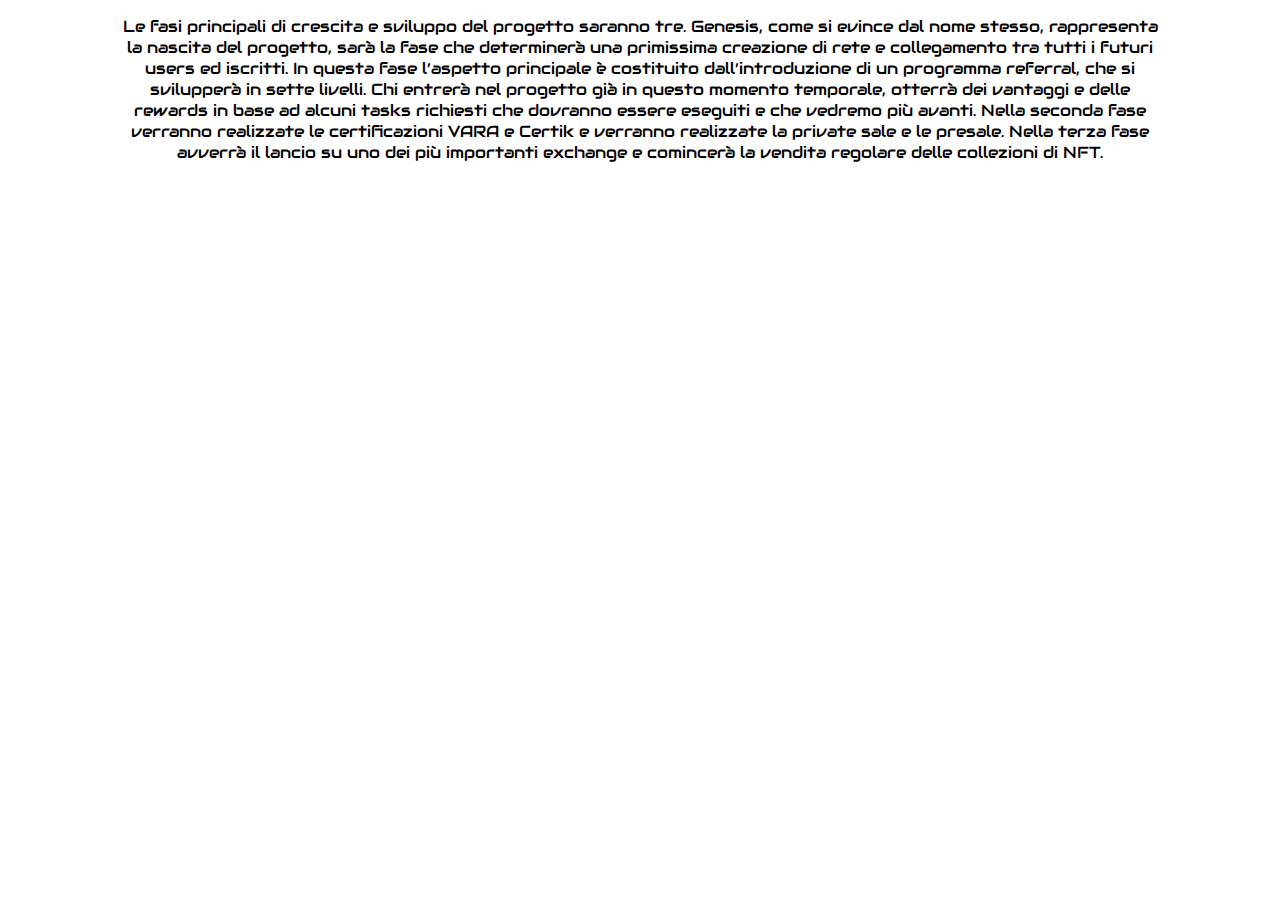
<file: goals.html>
<!DOCTYPE html>
<html>
    <head>
        <title>
            mission
        </title>
        <link rel="stylesheet" href="https://fonts.googleapis.com/css?family=Audiowide">
        <style>
            html{
                background:rgb(255, 255, 255, 0);
                overflow-y:hidden;
            }
            p{
                text-align: center;
                background: none;
                font-family: Audiowide, sans-serif !important;
                font-size: 1.02em;
                margin-left:9%;
                margin-right:9%;
            }
        </style>
    </head>
    <body>
        <p>
            Le fasi principali di crescita e sviluppo 
            del progetto saranno tre. Genesis, come si 
            evince dal nome stesso, rappresenta la nascita 
            del progetto, sarà la fase che determinerà una 
            primissima creazione di rete e collegamento tra 
            tutti i futuri users ed iscritti. In questa fase 
            l’aspetto principale è costituito dall’introduzione 
            di un programma referral, che si svilupperà in sette 
            livelli. Chi entrerà nel progetto già in questo 
            momento temporale, otterrà dei vantaggi e delle 
            rewards in base ad alcuni tasks richiesti che dovranno
             essere eseguiti e che vedremo più avanti. Nella seconda fase 
             verranno realizzate le certificazioni VARA e Certik e verranno 
             realizzate la private sale e le presale. Nella terza fase avverrà
              il lancio su uno dei più importanti exchange e comincerà la vendita 
              regolare delle collezioni di NFT.
        </p>
    </body>
    
    </head>
</html>
</file>
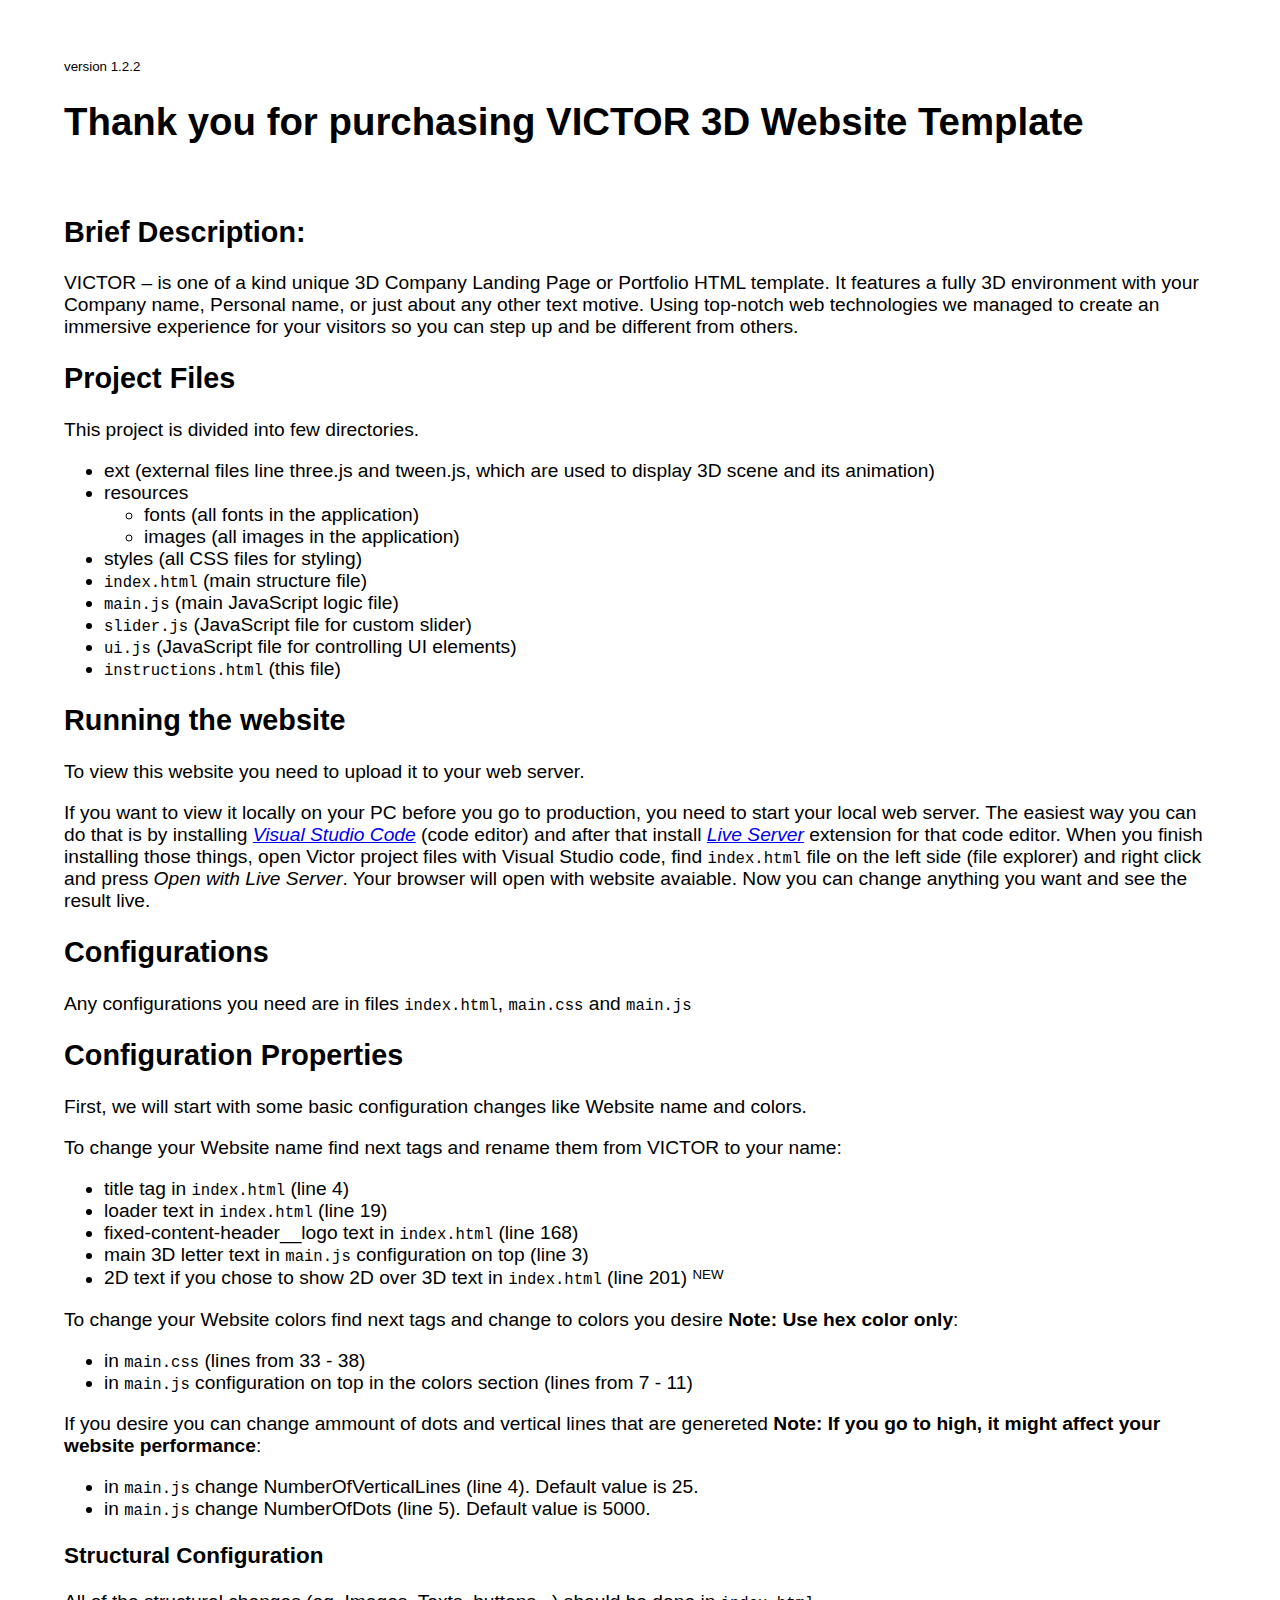
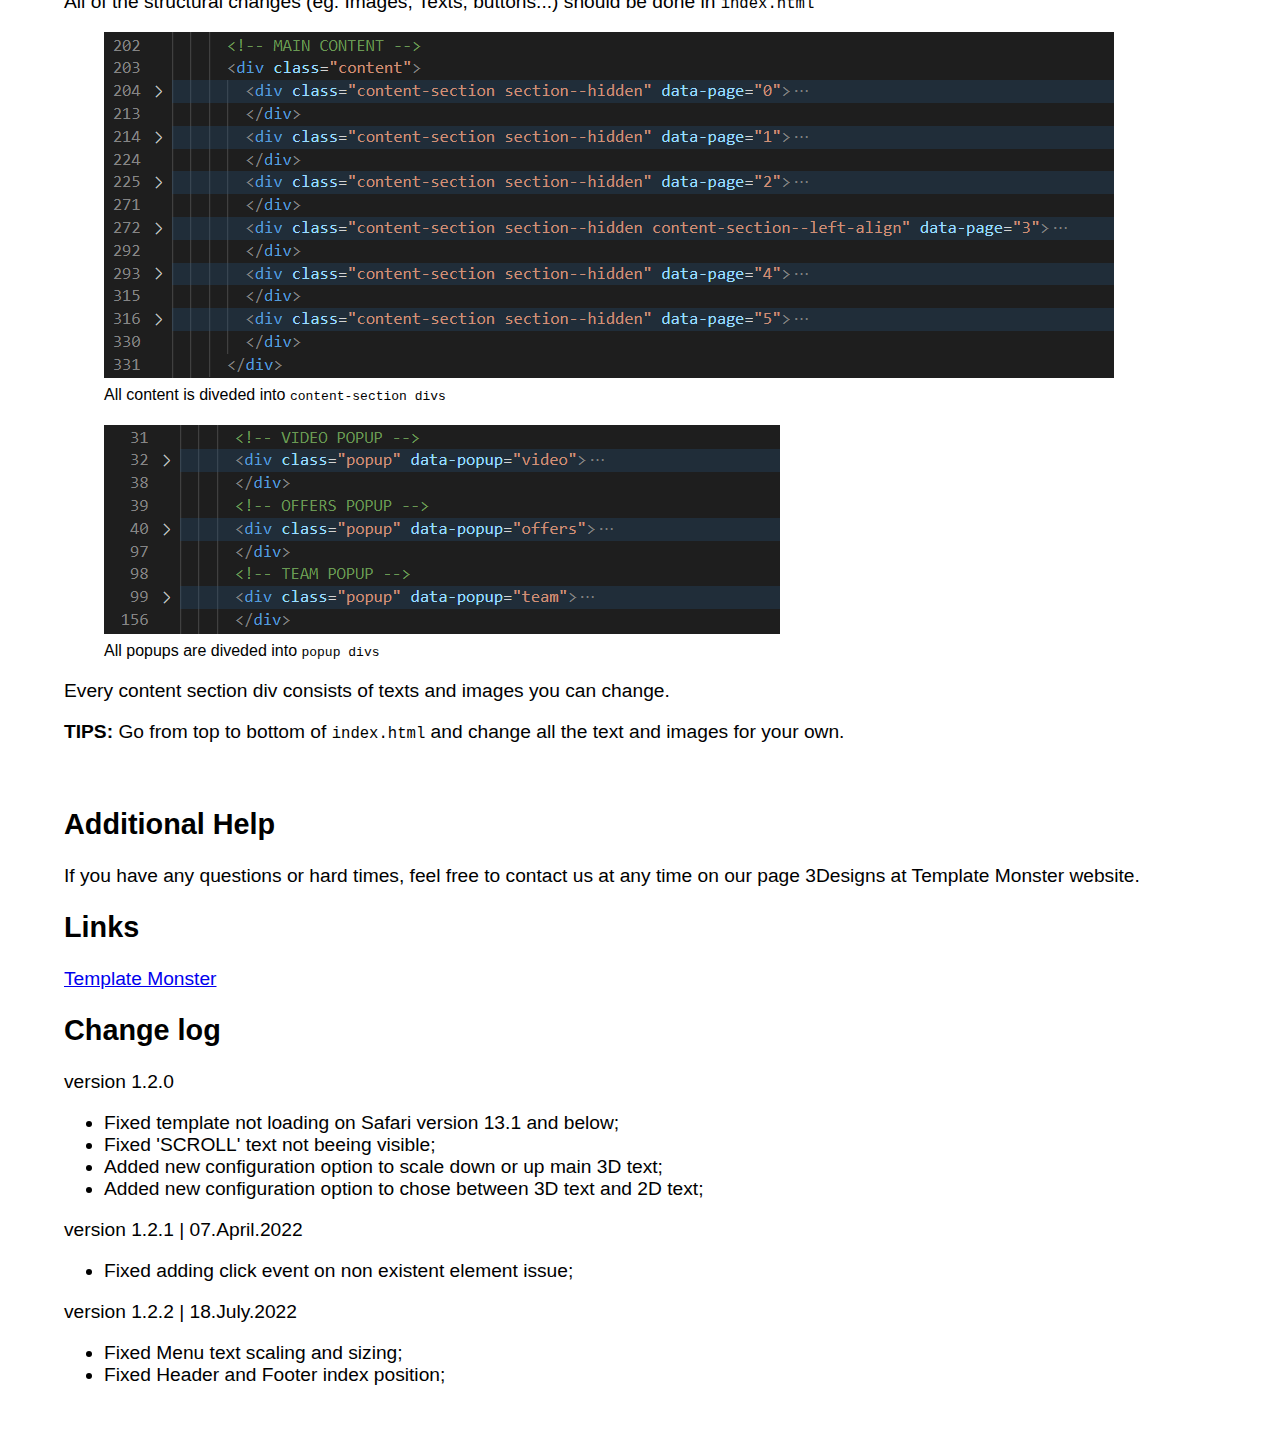
<file: instructions.html>
<!DOCTYPE html>
<html lang="en">
  <title>Instructions</title>
  <meta name="viewport" content="width=device-width, minimum-scale=1.0, maximum-scale=5.0"/>
  <meta name="description" content="Author: 3Designs, Category: 3D Webdesign"/>
  <body>
    <span><small><sub>version 1.2.2</sub></small></span>
    <h1>Thank you for purchasing VICTOR 3D Website Template</h1><br>
    
    <h2><b>Brief Description:</b></h2>
    <p>VICTOR – is one of a kind unique 3D Company Landing Page or Portfolio HTML template.
      It features a fully 3D environment with your Company name, Personal name, or just about any other text motive.
      Using top-notch web technologies we managed to create an immersive experience for your visitors so you can step up
      and be different from others.</p>
    
    <h2><b>Project Files</b></h2>
    <p>This project is divided into few directories.</p>
    <ul>
      <li>ext <span>(external files line three.js and tween.js, which are used to display 3D scene and its animation)</span></li>
      <li>resources 
        <ul>
          <li>fonts <span>(all fonts in the application)</span></li>
          <li>images <span>(all images in the application)</span></li>
        </ul>
      </li>
      <li>styles <span>(all CSS files for styling)</span></li>
      <li><code>index.html</code> <span>(main structure file)</span></li>
      <li><code>main.js</code> <span>(main JavaScript logic file)</span></li>
      <li><code>slider.js</code> <span>(JavaScript file for custom slider)</span></li>
      <li><code>ui.js</code> <span>(JavaScript file for controlling UI elements)</span></li>
      <li><code>instructions.html</code> <span>(this file)</span></li>
    </ul>

    <h2><b>Running the website</b></h2>
    <p>To view this website you need to upload it to your web server.</p>
    <p>If you want to view it locally on your PC before you go to production, you need to start your local web server. The easiest way you
      can do that is by installing <a href="https://code.visualstudio.com/"><i>Visual Studio Code</i></a> (code editor) and after that install
      <a href="https://marketplace.visualstudio.com/items?itemName=ritwickdey.LiveServer"><i>Live Server</i></a> extension for that code editor. 
      When you finish installing those things, open Victor project files with Visual Studio code, find <code>index.html</code> file
      on the left side (file explorer) and right click and press <i>Open with Live Server</i>. Your browser will open with website avaiable.
      Now you can change anything you want and see the result live. </p>

    <h2><b>Configurations</b></h2>
    <p>Any configurations you need are in files <code>index.html</code>, <code>main.css</code> and <code>main.js</code></p>

    <h2><b>Configuration Properties</b></h2>
    <p>First, we will start with some basic configuration changes like Website name and colors.</p>
    <p>To change your Website name find next tags and rename them from VICTOR to your name:</p>
    <ul>
      <li>title tag in <code>index.html</code> (line 4)</li>
      <li>loader text in <code>index.html</code> (line 19)</li>
      <li>fixed-content-header__logo text in <code>index.html</code> (line 168)</li>
      <li>main 3D letter text in <code>main.js</code> configuration on top (line 3)</li>
      <li>2D text if you chose to show 2D over 3D text in <code>index.html</code> (line 201) <small><sup>NEW</sup></small></li>
    </ul>

    <p>To change your Website colors find next tags and change to colors you desire <b>Note: Use hex color only</b>:</p>
    <ul>
      <li>in <code>main.css</code> (lines from 33 - 38)</li>
      <li>in <code>main.js</code> configuration on top in the colors section (lines from 7 - 11)</li>
    </ul>

    <p>If you desire you can change ammount of dots and vertical lines that are genereted <b>Note: If you go to high, it might affect your website performance</b>:</p>
    <ul>
      <li>in <code>main.js</code> change NumberOfVerticalLines (line 4). Default value is 25.</li>
      <li>in <code>main.js</code> change NumberOfDots (line 5). Default value is 5000.</li>
    </ul>

    <h3>Structural Configuration</h3>
    <p>All of the structural changes (eg. Images, Texts, buttons...) should be done in <code>index.html</code></p>
    <figure>
      <img src="./resources/instructions/instructions-content-section.png" alt="Instructions image #1" />
      <figcaption><small>All content is diveded into <code>content-section divs</code></small></figcaption>
    </figure>
    <figure>
      <img src="./resources/instructions/instructions-popups.png" alt="Instructions image #2" />
      <figcaption><small>All popups are diveded into <code>popup divs</code></small></figcaption>
    </figure>
    <p>Every content section div consists of texts and images you can change.</p>
    <p><b>TIPS:</b> Go from top to bottom of <code>index.html</code> and change all the text and images for your own.</p>
    <br>

    <h2>Additional Help</h2>
    <p>If you have any questions or hard times, feel free to contact us at any time on our page 3Designs at Template Monster website.</p>

    <h2>Links</h2>
    <a href="https://www.templatemonster.com/">Template Monster</a>

    <h2>Change log</h2>
    <span>version 1.2.0</span>
    <ul>
      <li>Fixed template not loading on Safari version 13.1 and below;</li>
      <li>Fixed 'SCROLL' text not beeing visible;</li>
      <li>Added new configuration option to scale down or up main 3D text;</li>
      <li>Added new configuration option to chose between 3D text and 2D text;</li>
    </ul>
    <span>version 1.2.1 | 07.April.2022</span>
    <ul>
      <li>Fixed adding click event on non existent element issue;</li>
    </ul>
    <span>version 1.2.2 | 18.July.2022</span>
    <ul>
      <li>Fixed Menu text scaling and sizing;</li>
      <li>Fixed Header and Footer index position;</li>
    </ul>
  </body>
</html>

<style>
  body {
    max-width: 1500px;
    padding: 50px 5%;
    margin: 0 auto;
    font-family: 'Segoe UI', Tahoma, Geneva, Verdana, sans-serif;
    font-size: 1.2em;
  }
</style>
</file>
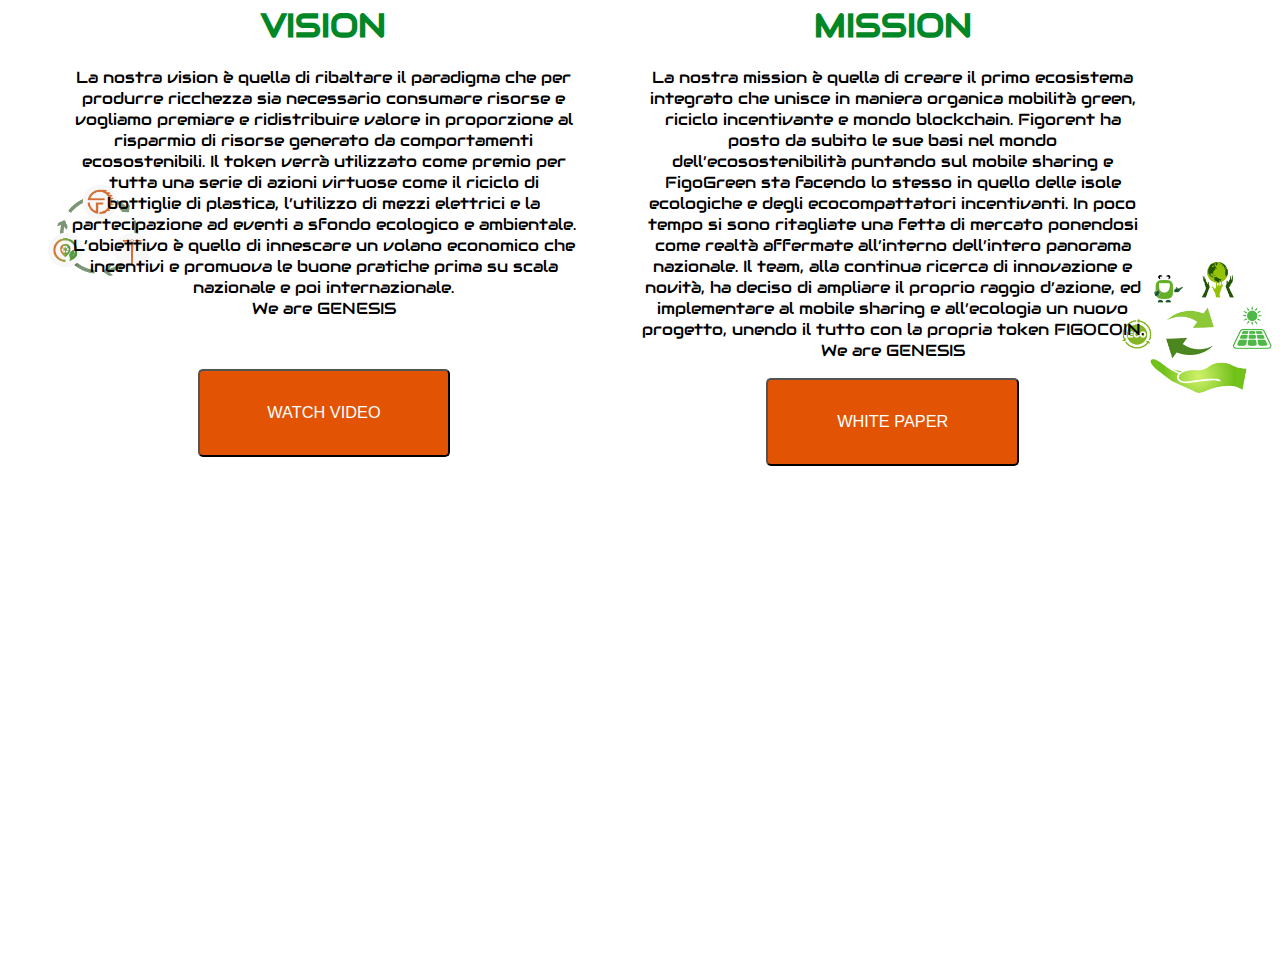
<file: missionvision.html>
<html>
	<head>
		<title>Mission e Vision</title>
		<link rel="stylesheet" href="https://fonts.googleapis.com/css?family=Audiowide"/>
	</head>
	<style>
		html{
		font-family: Audiowide, sans-serif !important;
		font-size: 1em;
		background:rgb(255,255,255,0);
		overflow-y:hidden;
		overflow-x:hidden;
		}
		#missiont{
		color:#008728;
		}
		#visiont{
		color:#008728;
		}
		button{
		width: 50%;
		height: auto;
		background: #e25303;
		color: white;
		border-radius: 5px;
		height:10%;
		font-size: 1em;
		}
		#left{
		float:left;
		width:40%;
		padding:5%;
		}
		#missionb{
		margin-top: 6.5%;
		}
		#right{
		float:left;
		width:40%;
		padding:5%;
		margin-left: -5%;
		}
		#visioni{
		position: absolute;
		margin-top: -15%;
		z-index: -1;
		width: 18%;
		margin-left: 5%;
		}
		#missioni{
	    	position: absolute;
	    	margin-left: -25%;
	    	width: 15%;
	    	z-index: -1;
	    	margin-top: 15%;
			}
		#row{
		text-align: center;
		width: 100%;
		font-size: 1.02em;
		margin-top: -7%;
		}
	</style>
<body>
	<div id="row">
		<div id="left">
	  		<img id="missioni" src="missionevisionimg/loghii.png"/>
          		<h1 id="missiont" class="content-section__title">VISION</h1>
          		<p id="missionp" class="content-section__text">
			La nostra vision è quella di ribaltare il paradigma che per produrre ricchezza sia necessario consumare 
			risorse e vogliamo premiare e ridistribuire valore in proporzione al risparmio di risorse generato da 
			comportamenti ecosostenibili. Il token verrà utilizzato come premio per tutta una serie di azioni virtuose 
			come il riciclo di bottiglie di plastica, l’utilizzo di mezzi elettrici e la partecipazione ad eventi a sfondo 
			ecologico e ambientale. L’obiettivo è quello di innescare un volano economico che incentivi e promuova le buone
			pratiche prima su scala nazionale e poi internazionale.
			<br>We are <span class="emphasize">GENESIS</span></p>
          		<button id="missionb" class="content-section__button button button--icon" id="button_video">
				<a href="https://gnswhitelist.tkrev.com/" style="text-decoration:none;color:white"><span>WATCH VIDEO</span></a>
          		</button>
		</div>
		<div id="right">
	  		<h1 id="visiont"class="content-section__title">MISSION</h1>
          		<p id="visionp" style="text-aling:justify;" class="content-section__text">
			La nostra mission è quella di creare il primo ecosistema integrato che unisce in maniera organica mobilità green, 
			riciclo incentivante e mondo blockchain. Figorent ha posto da subito le sue basi nel mondo dell’ecosostenibilità
			puntando sul mobile sharing e FigoGreen sta facendo lo stesso in quello delle isole ecologiche e degli ecocompattatori 
			incentivanti. In poco tempo si sono ritagliate una fetta di mercato ponendosi come realtà affermate all’interno dell’intero 
			panorama nazionale. Il team, alla continua ricerca di innovazione e novità, ha deciso di ampliare il proprio raggio d’azione,
			ed implementare al mobile sharing e all’ecologia un nuovo progetto, unendo il tutto con la propria token FIGOCOIN.
			<br>We are <span class="emphasize">GENESIS</span></p>
          		<button id="visionb" class="content-section__button button button--icon" id="button_video">
            	<span>WHITE PAPER</span>
          		</button>
	  		<img id="visioni" src="missionevisionimg/mano.png"/>
		</div>
	</div>
</body>
</html>
</file>
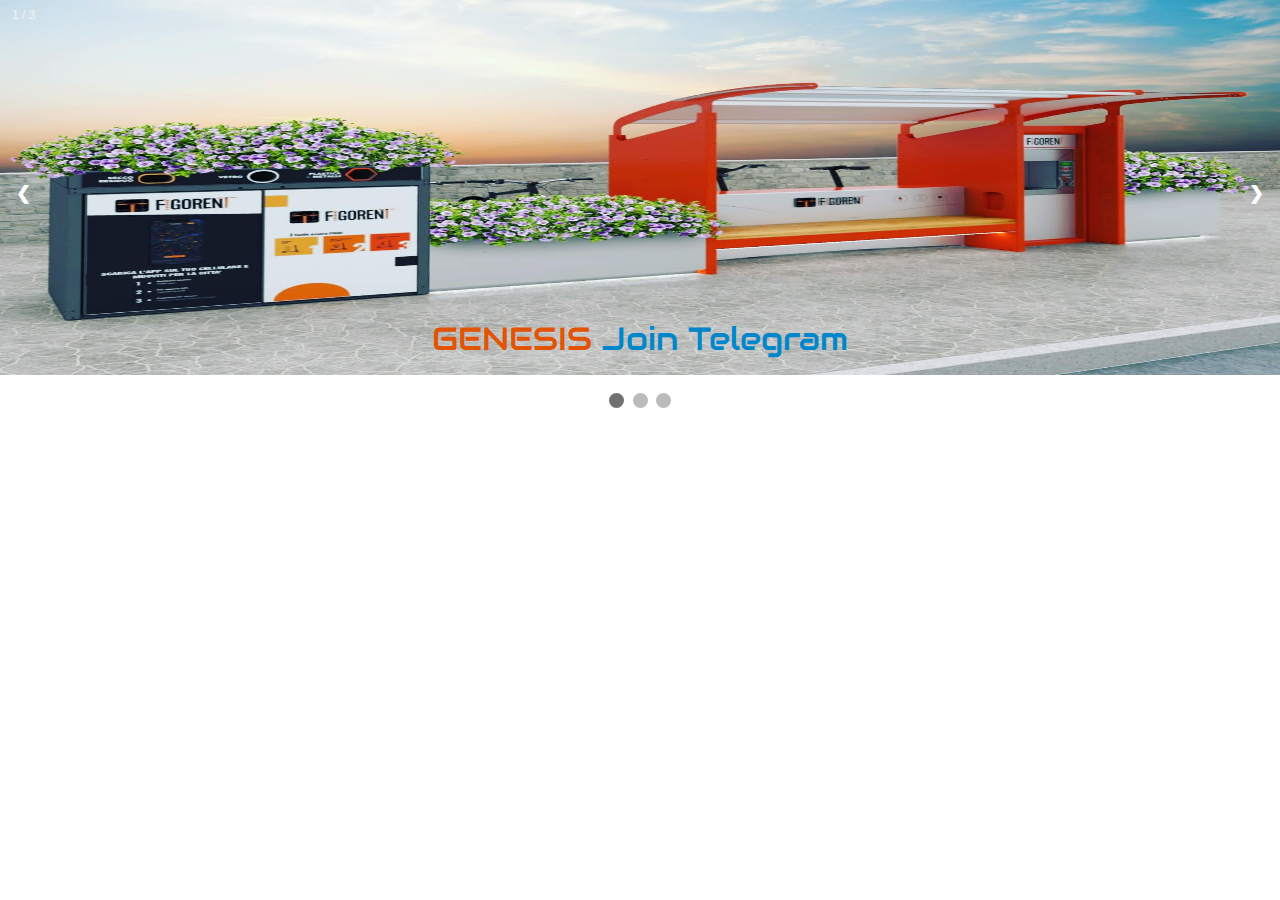
<file: slideshow.html>
<!DOCTYPE html>
<html>
<head>
<meta name="viewport" content="width=device-width, initial-scale=1">
<link rel="stylesheet" href="https://fonts.googleapis.com/css?family=Audiowide">
<style>
html{
background:rgb(255,255,255,0);
overflow-y: hidden;
}
* {box-sizing: border-box}
body {font-family: Verdana, sans-serif; margin:0}
.mySlides {display: none}
img {vertical-align: middle;}

/* Slideshow container */
.slideshow-container {
  position: relative;
  margin: auto;
}

/* Next & previous buttons */
.prev, .next {
  cursor: pointer;
  position: absolute;
  top: 50%;
  width: auto;
  padding: 16px;
  margin-top: -22px;
  color: white;
  font-weight: bold;
  font-size: 18px;
  transition: 0.6s ease;
  border-radius: 0 3px 3px 0;
  user-select: none;
}

/* Position the "next button" to the right */
.next {
  right: 0;
  border-radius: 3px 0 0 3px;
}

/* On hover, add a black background color with a little bit see-through */
.prev:hover, .next:hover {
}

/* Caption text */
.text {
    color: #e25303;
    font-size: 2em;
    padding: 8px 12px;
    position: absolute;
    bottom: 8px;
    width: 100%;
    text-align: center;
    font-family: Audiowide, sans-serif;
}

/* Number text (1/3 etc) */
.numbertext {
  color: #f2f2f2;
  font-size: 12px;
  padding: 8px 12px;
  position: absolute;
  top: 0;
}

/* The dots/bullets/indicators */
.dot {
  cursor: pointer;
  height: 15px;
  width: 15px;
  margin: 0 2px;
  background-color: #bbb;
  border-radius: 50%;
  display: inline-block;
  transition: background-color 0.6s ease;
}

.active, .dot:hover {
  background-color: #717171;
}

/* Fading animation */
.fade {
  animation-name: fade;
  animation-duration: 1.5s;
}

@keyframes fade {
  from {opacity: .4} 
  to {opacity: 1}
}

/* On smaller screens, decrease text size */
@media only screen and (max-width: 300px) {
  .prev, .next,.text {font-size: 11px}
}
</style>
</head>
<body>

<div class="slideshow-container">

<div class="mySlides fade">
  <div class="numbertext">1 / 3</div>
  <img src="IMMAGINI%20SLIDESHOW/slidei1.jpg" style="width:100%;height:375px;">
  <div class="text">GENESIS <a style="color:#0087cb; text-decoration:none;" href="https://t.me/+W5XMNpQ2TAgwMzNk">Join Telegram</a></div>
</div>

<div class="mySlides fade">
  <div class="numbertext">2 / 3</div>
  <img src="IMMAGINI%20SLIDESHOW/slidei2.png" style="width:100%;height:375px;">
  <div class="text">BeGood <a style="color:#0087cb; text-decoration:none;" href="https://t.me/+W5XMNpQ2TAgwMzNk">Join Telegram</a></div>
</div>

<div class="mySlides fade">
  <div class="numbertext">3 / 3</div>
  <img src="IMMAGINI%20SLIDESHOW/slidei3.jpg" style="width:100%;height:375px;">
  <div class="text">FIGOCOIN <a style="color:#0087cb; text-decoration:none;" href="https://t.me/+W5XMNpQ2TAgwMzNk">Join Telegram</a></div>
</div>

<a class="prev" onclick="plusSlides(-1)">❮</a>
<a class="next" onclick="plusSlides(1)">❯</a>

</div>
<br>

<div style="text-align:center">
  <span class="dot" onclick="currentSlide(1)"></span> 
  <span class="dot" onclick="currentSlide(2)"></span> 
  <span class="dot" onclick="currentSlide(3)"></span> 
</div>

<script>
let slideIndex = 1;
showSlides(slideIndex);

function plusSlides(n) {
  showSlides(slideIndex += n);
}

function currentSlide(n) {
  showSlides(slideIndex = n);
}

function showSlides(n) {
  let i;
  let slides = document.getElementsByClassName("mySlides");
  let dots = document.getElementsByClassName("dot");
  if (n > slides.length) {slideIndex = 1}    
  if (n < 1) {slideIndex = slides.length}
  for (i = 0; i < slides.length; i++) {
    slides[i].style.display = "none";  
  }
  for (i = 0; i < dots.length; i++) {
    dots[i].className = dots[i].className.replace(" active", "");
  }
  slides[slideIndex-1].style.display = "block";  
  dots[slideIndex-1].className += " active";
}
</script>

</body>
</html>
</file>
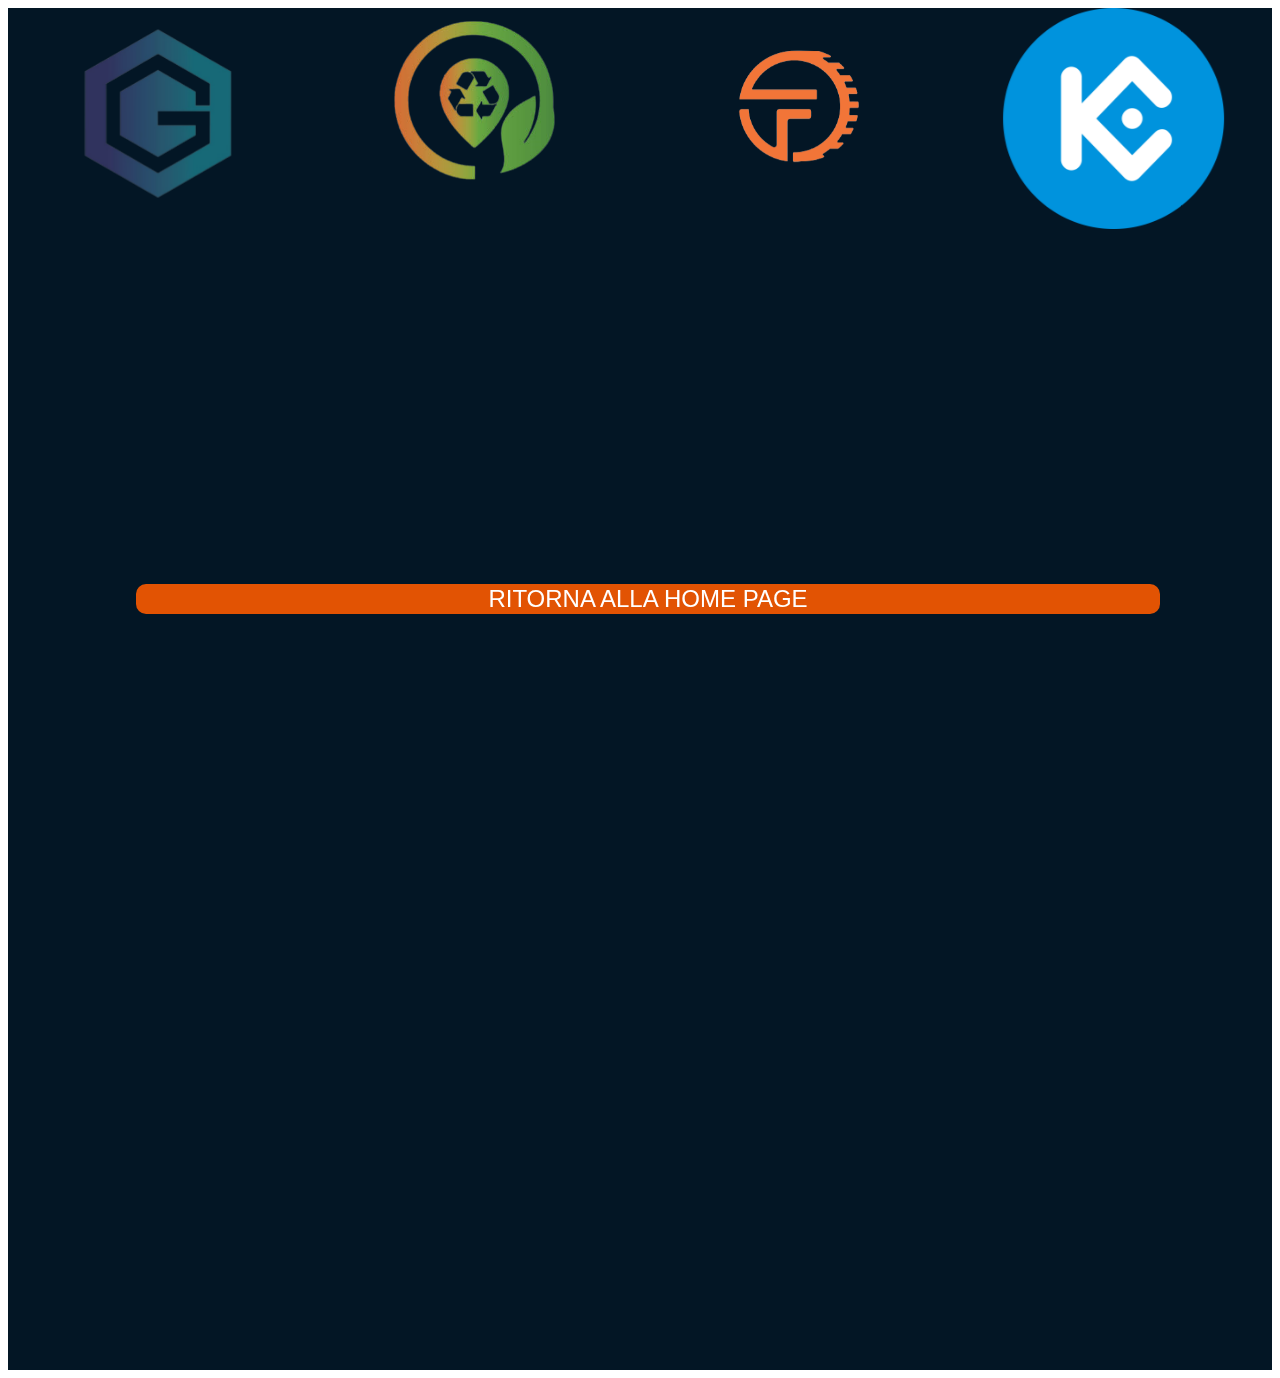
<file: timeline.html>
<html>
  <head><title>TimeLine</title>
  <link rel="stylesheet" href="https://fonts.googleapis.com/css?family=Audiowide">
  <style>
body {
  font-family: Audiowide, sans-serif;
  font-size: 16px;
  line-height: 1.75;
  overflow-x:hidden;
  overflow-y:hidden;
}

#timeline {
  display: flex;
  background-color: #031625;
}
#timeline:hover .tl-item1 {
  width: 23.3333%;
}
#timeline:hover .tl-item2 {
  width: 23.3333%;
}
#timeline:hover .tl-item3 {
  width: 23.3333%;
}
#timeline:hover .tl-item4 {
  width: 23.3333%;
}
#contenuto{
margin-top:200%;
    }
#contenuto1{
margin-top:200%;
    }
#contenuto2{
margin-top:200%;
    }
#contenuto3{
margin-top:200%;
    }
    
.tl-item1 {
  transform: translate3d(0, 0, 0);
  position: relative;
  width: 25%;
  height: 100%;
  min-height: 600px;
  color: #fff;
  overflow: hidden;
  transition: width 0.5s ease;
}
.tl-item2 {
  transform: translate3d(0, 0, 0);
  position: relative;
  width: 25%;
  height: 100%;
  min-height: 600px;
  color: #fff;
  overflow: hidden;
  transition: width 0.5s ease;
}
.tl-item3 {
  transform: translate3d(0, 0, 0);
  position: relative;
  width: 25%;
  height: 100%;
  min-height: 600px;
  color: #fff;
  overflow: hidden;
  transition: width 0.5s ease;
}
.tl-item4 {
  transform: translate3d(0, 0, 0);
  position: relative;
  width: 25%;
  height: 100%;
  min-height: 600px;
  color: #fff;
  overflow: hidden;
  transition: width 0.5s ease;
}
.tl-item1:before, .tl-item1:after {
  transform: translate3d(0, 0, 0);
  content: "";
  position: absolute;
  left: 0;
  top: 0;
  width: 100%;
  height: 100%;
}
.tl-item2:before, .tl-item2:after {
  transform: translate3d(0, 0, 0);
  content: "";
  position: absolute;
  left: 0;
  top: 0;
  width: 100%;
  height: 100%;
}
.tl-item3:before, .tl-item3:after {
  transform: translate3d(0, 0, 0);
  content: "";
  position: absolute;
  left: 0;
  top: 0;
  width: 100%;
  height: 100%;
}
.tl-item4:before, .tl-item4:after {
  transform: translate3d(0, 0, 0);
  content: "";
  position: absolute;
  left: 0;
  top: 0;
  width: 100%;
  height: 100%;
}
.tl-item1:after {
  background: url(genesis.png);
  opacity: 1;
  transition: opacity 0.5s ease;
  background-repeat: no-repeat;
  background-size: 70%;
  background-position: top;
}
.tl-item2:after {
  background: url(begood.png);
  opacity: 1;
  transition: opacity 0.5s ease;
  background-repeat: no-repeat;
  background-size: 70%;
  background-position: top;
}
.tl-item3:after {
  background: url(figocoin.png);
  opacity: 1;
  transition: opacity 0.5s ease;
  background-repeat: no-repeat;
  background-size: 70%;
  background-position: top;
}
.tl-item4:after {
  background: url(kucoin.png);
  opacity: 1;
  transition: opacity 0.5s ease;
  background-repeat: no-repeat;
  background-size: 70%;
  background-position: top;
}
.tl-item1:hover {
  width: 30% !important;
}
.tl-item2:hover {
  width: 30% !important;
}
.tl-item3:hover {
  width: 30% !important;
}
.tl-item4:hover {
  width: 30% !important;
}
.tl-item1:hover:after {
  opacity: 0;
}
.tl-item2:hover:after {
  opacity: 0;
}
.tl-item3:hover:after {
  opacity: 0;
}
.tl-item4:hover:after {
  opacity: 0;
}
.tl-item1:hover:before {
  opacity: 1;
  transform: translate3d(0, 0, 0) translateY(0);
  transition: opacity 1s ease, transform 1s ease 0.25s;
}
.tl-item2:hover:before {
  opacity: 1;
  transform: translate3d(0, 0, 0) translateY(0);
  transition: opacity 1s ease, transform 1s ease 0.25s;
}
.tl-item3:hover:before {
  opacity: 1;
  transform: translate3d(0, 0, 0) translateY(0);
  transition: opacity 1s ease, transform 1s ease 0.25s;
}
.tl-item4:hover:before {
  opacity: 1;
  transform: translate3d(0, 0, 0) translateY(0);
  transition: opacity 1s ease, transform 1s ease 0.25s;
}
.tl-item1:hover .tl-content {
  opacity: 1;
  transform: translateY(0);
  transition: all 0.75s ease 0.5s;
}
.tl-item2:hover .tl-content {
  opacity: 1;
  transform: translateY(0);
  transition: all 0.75s ease 0.5s;
}
.tl-item3:hover .tl-content {
  opacity: 1;
  transform: translateY(0);
  transition: all 0.75s ease 0.5s;
}
.tl-item4:hover .tl-content {
  opacity: 1;
  transform: translateY(0);
  transition: all 0.75s ease 0.5s;
}
.tl-item1:hover .tl-bg {
  filter: grayscale(0);
}
.tl-item2:hover .tl-bg {
  filter: grayscale(0);
}
.tl-item3:hover .tl-bg {
  filter: grayscale(0);
}
.tl-item4:hover .tl-bg {
  filter: grayscale(0);
}

.tl-content {
  transform: translate3d(0, 0, 0) translateY(25px);
  position: relative;
  z-index: 1;
  text-align: center;
  margin: 0 1.618em;
  top: 55%;
  opacity: 0;
}
.tl-content h1 {
  font-family: "Pathway Gothic One", Helvetica Neue, Helvetica, Arial, sans-serif;
  text-transform: uppercase;
  color: #1779cf;
  font-size: 1.44rem;
  font-weight: normal;
}

.tl-year {
  position: absolute;
  top: 50%;
  left: 50%;
  transform: translateX(-50%) translateY(-50%);
  z-index: 1;
  border-top: 3px solid #e25303;
  border-bottom: 3px solid #e25303;
}
.tl-year p {
  font-family: "Pathway Gothic One", Helvetica Neue, Helvetica, Arial, sans-serif;
  font-size: 3em;
  height: auto;
  width: auto;
  color: white;
  background: rgb(226 83 3 / 50%);
  font-weight: bold;
}
.tl-bg {
  transform: translate3d(0, 0, 0);
  position: absolute;
  width: 100%;
  height: 100%;
  top: 0;
  left: 0;
  background-size: cover;
  background-position: center center;
  transition: filter 0.5s ease;
  filter: grayscale(100%);
}
  </style>
  </head>
  <body>
    <section id="timeline">


  <div class="tl-item1" onmouseover="primo()">
<div class="tl-bg" style="background-image: url(https://www.wieland.com/assets/images/d/header_wieland_ny-1cdf09e4.jpg"></div>
    <div id="phase1" class="tl-year">
    </div>
    <div class="tl-content">
      <p  id="contenuto">          
        <ul style="text-align: left;padding: 15%;font-size: 0.8em;margin-top: 100%;">
	  <li style="font-size:1.5em;list-style:none;">GENESIS</li>
          <li>Sviluppo e distribuzione del contratto GENESIS (GNS)</li>
          <li>Lancio della piattaforma figocoin.it</li>
          <li>Apertura di tutti i canali e lancio sui social media</li>
	  <li>Creazione e costruzione della community su telegram e figocoin.it</li>
          <li>Attivazione referral, task e sondaggi per coinvolgere la community su specifiche decisioni</li>
          <li>Coinvolgimento partner istituzionali</li>
          <li>Audit TechRate</li>
	  <li>Raggiungimento delle prime 10.000 adesioni</li>
	  <li style="list-style:none;"><button style="background:#e25303;width: 100%;height:auto;padding:2%;border-radius: 10px;border: none;margin-top: 55%;font-size: 1.5em;"><a style="text-decoration:none;color:white;" href="https://gnswhitelist.tkrev.com/">Guadagna Genesis</a></button></li>	
       </ul>
      </p>
    </div>
   <script>
    function primo(){
       document.getElementById("phase1").style.display = "none";
       document.getElementById("phase2").style.display = "";
       document.getElementById("phase3").style.display = "";
       document.getElementById("phase4").style.display = "";
       document.getElementById("contenuto").style.marginTop = "-100%";
       document.getElementById("contenuto1").style.marginTop = "";
       document.getElementById("contenuto2").style.marginTop = "";
       document.getElementById("contenuto3").style.marginTop = "";
}
   </script>
  </div>

  <div class="tl-item2"  onmouseover="secondo()">
    <div class="tl-bg" style="background-image: url(https://www.wieland.com/assets/images/6/kachel_careers_spot-eeeb207b.jpg)">
    </div>
    <div id="phase2" class="tl-year" onclick="cambiami()">
    </div>
    <div class="tl-content">
      <p  id="contenuto1">          
        <ul style="text-align: left;padding: 15%;font-size: 0.8em;margin-top: 100%;">
          <li style="font-size:1.5em;list-style:none;">BeGood</li>
          <li>Sviluppo e distribuzione del contratto BeGood (BGD)</li>
	  <li>Installazione del nostro servizio per gli ecocompattatori</li>
          <li>Utilizzo BeGood come premio in cambio della plastica</li>
          <li>Utilizzo BeGood come pagamento nell’app Figorent</li>
          <li>Campagne promozionali</li>
          <li>Sponsorizzazioni</li>
	  <li>Raggiungimento delle prime 30.000 adesioni</li>
	  <li style="list-style:none;"><button style="background:#e25303;width: 100%;height:auto;padding:2%;border-radius: 10px;border: none;margin-top: 70%;font-size: 1.5em;"><a style="text-decoration:none;color:white;" href="https://gnswhitelist.tkrev.com/">Guadagna Genesis</a></button></li>	
        </ul>
      </p>
    </div>
   <script>
    function secondo(){
       document.getElementById("phase1").style.display = "";
       document.getElementById("phase2").style.display = "none";
       document.getElementById("phase3").style.display = "";
       document.getElementById("phase4").style.display = "";
       document.getElementById("contenuto").style.marginTop = "";
       document.getElementById("contenuto1").style.marginTop = "-100%";
       document.getElementById("contenuto2").style.marginTop = "";
       document.getElementById("contenuto3").style.marginTop = ""; 
     }
   </script>
  </div>

  <div class="tl-item3" onmouseover="terzo()">
    
    <div class="tl-bg" style="background-image: url(https://www.wieland.com/assets/images/2/home_slider_empowering_success_thenewbrandpage-c8c3fca2.jpg)"></div>
    
    <div id="phase3"  class="tl-year">
    </div>
    <div class="tl-content">
      <p  id="contenuto2">
        <ul style="text-align: left;padding: 15%;font-size: 0.8em;margin-top: 100%;">
	  <li style="font-size:1.5em;list-style:none;">Figo Coin</li>
        <li>Sviluppo e distribuzione del contratto Figo Coin (FIGO)</li>
        <li>Prima Private sale e Prima collezione NFT</li>
        <li>Prima e seconda presale per terza collezione NFT</li>
        <li>Influencer Marketing su Twitter, Telegram, youtube</li>
        <li>Press release sui media main stream (tv, radio, giornali, ecc.)</li>
        <li> Audit CERTIK</li>
        <li> Attivazioni delle Partnership</li>
        <li> Lancio del merchandising </li>
	  <li style="list-style:none;"><button style="background:#e25303;width: 100%;height:auto;padding:2%;border-radius: 10px;border: none;margin-top: 55%;font-size: 1.5em;"><a style="text-decoration:none;color:white;" href="https://gnswhitelist.tkrev.com/">Guadagna Genesis</a></button></li>	
          </ul>
      </p>
    </div>
    <script>
    function terzo(){
       document.getElementById("phase1").style.display = "";
       document.getElementById("phase2").style.display = "";
       document.getElementById("phase3").style.display = "none";
       document.getElementById("phase4").style.display = "";
       document.getElementById("contenuto").style.marginTop = "";
       document.getElementById("contenuto1").style.marginTop = "";
       document.getElementById("contenuto2").style.marginTop = "-100%";
       document.getElementById("contenuto3").style.marginTop = "";
     }
   </script>
  </div>


    <div class="tl-item4" onmouseover="quarto()">
    <div class="tl-bg" style="background-image: url(https://www.wieland.com/assets/images/9/responsibility_3-54e5a756.jpg
)"></div>
    <div id="phase4"  class="tl-year">
    </div>
    <div class="tl-content">
      <p id="contenuto3">     
        <ul style="text-align: left;padding: 15%;font-size: 0.9em;margin-top: 100%;">
	  <li style="font-size:1.5em;list-style:none;">Figo Coin Launch</li>	  
        <li>Listing direttamente su uno dei maggiori CEX (le procedure di approvazione sono attualmente in corso con alcuni dei maggiori CEX)</li>
        <li>Quarta collezione NFT</li>
        <li>Listing su CoinMarketCap e CoinGecko</li>
        <li>Attivazione del progetto scuole</li>
        <li>Lancio management game a sfondo ecologico</li>
        <li>Costruzione del FIgoVerse, metaverso a sfondo ecologico</li>
	<li>Raggiungimento delle 100.000 adesioni</li>
	  <li style="list-style:none;"><button style="background:#e25303;width: 100%;height:auto;padding:2%;border-radius: 10px;border: none;margin-top: 40%;font-size: 1.5em;"><a style="text-decoration:none;color:white;" href="https://gnswhitelist.tkrev.com/">Guadagna Genesis</a></button></li>	
       </ul>
      </p>
    </div>
    <script>
    function quarto(){
       document.getElementById("phase1").style.display = "";
       document.getElementById("phase2").style.display = "";
       document.getElementById("phase3").style.display = "";
       document.getElementById("phase4").style.display = "none";
       document.getElementById("contenuto").style.marginTop = "";
       document.getElementById("contenuto1").style.marginTop = "";
       document.getElementById("contenuto2").style.marginTop = "";
       document.getElementById("contenuto3").style.marginTop = "-100%";

    }
   </script>
  </div>
<div style="position:absolute; z-index:+1; text-align:center; width:100%; margin-top:45%;" id="homepage">
<a href="https://tokenrevolution.github.io/genesisnew/">
  <button style="width:80%; background:#e25303; border-radius:10px;border:none;color:white; font-size:1.5em"> RITORNA ALLA HOME PAGE </button>
</a>
</section>
</body>
</html>
</file>
